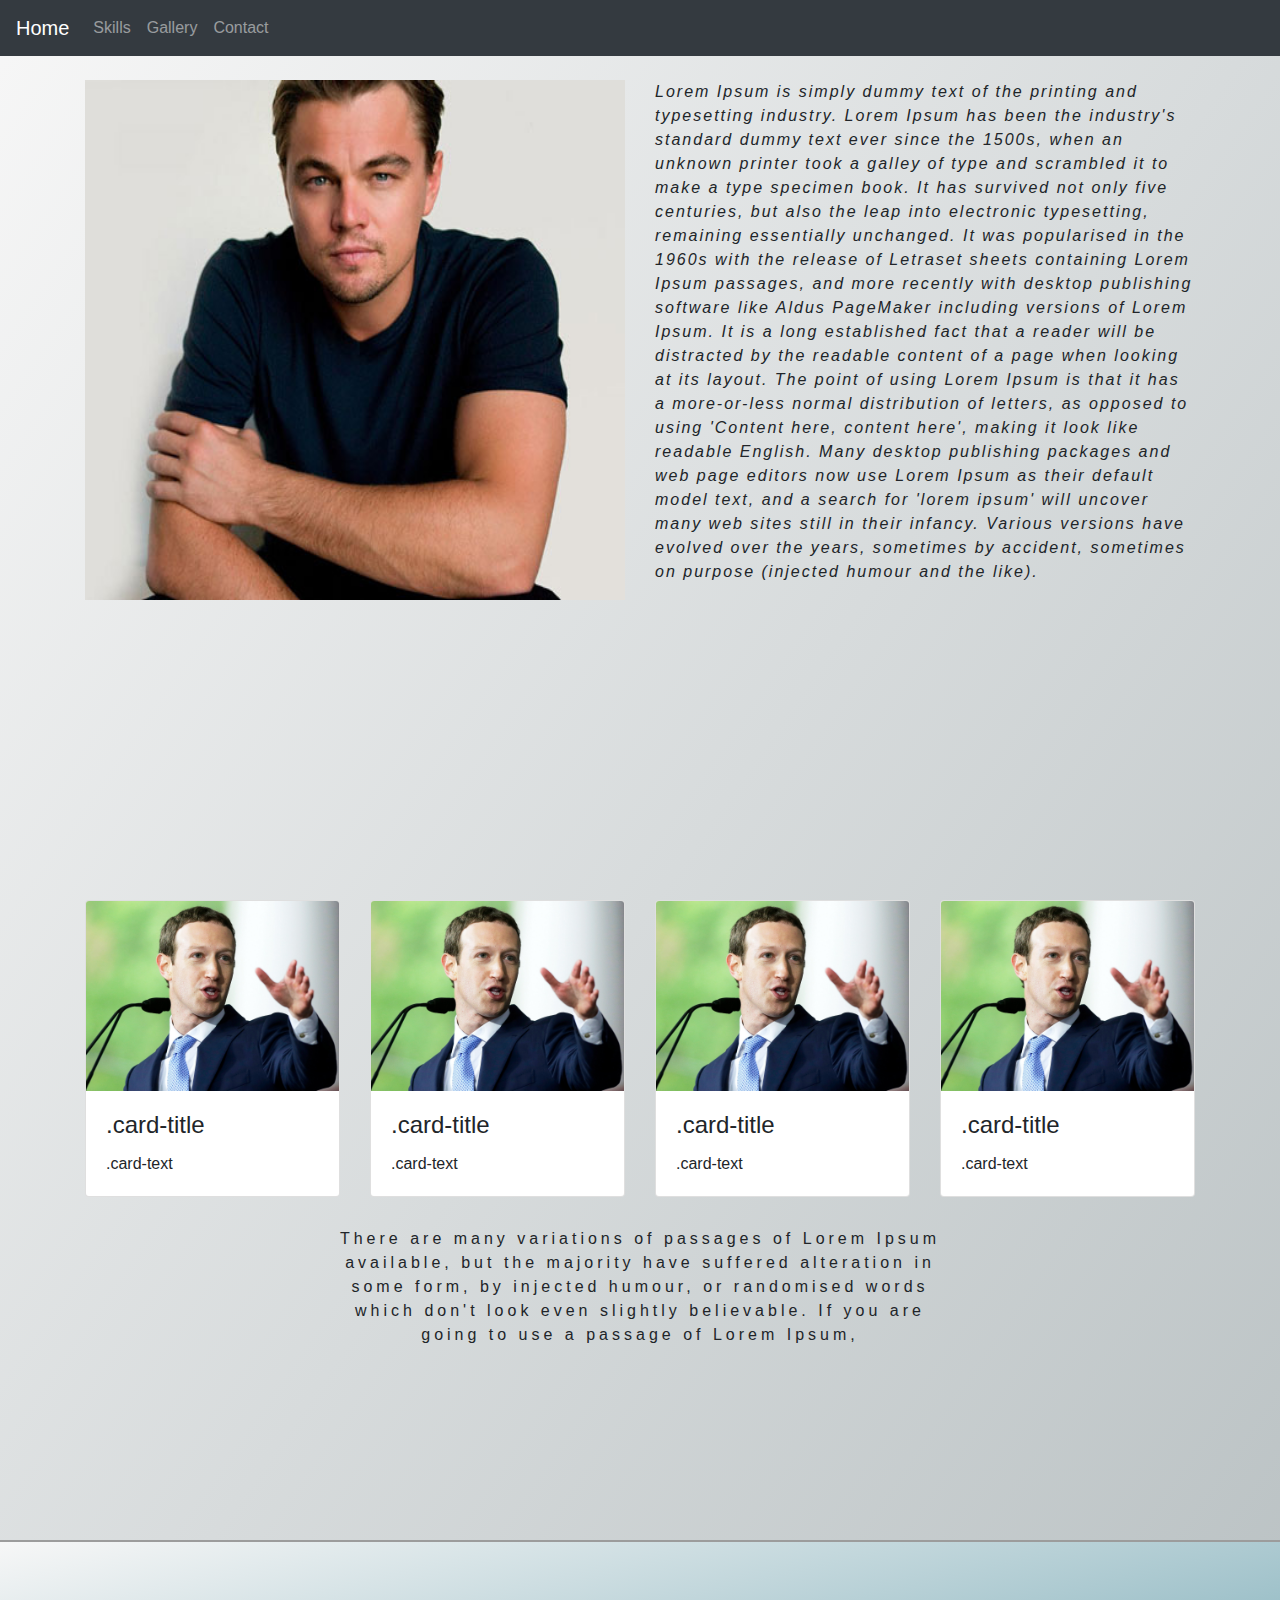
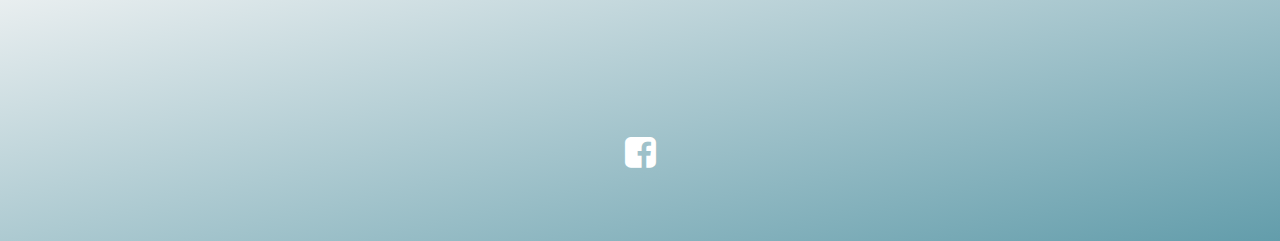
<file: index.html>
<!DOCTYPE html>
<html lang="en">
<head>
    <meta charset="UTF-8">
    <link rel="stylesheet" href="styles/indexStyles.css">
    <title>Home</title>
    <!-- Latest compiled and minified CSS -->
    <link rel="stylesheet" href="https://maxcdn.bootstrapcdn.com/bootstrap/4.2.1/css/bootstrap.min.css">

    <!-- jQuery library -->
    <script src="https://ajax.googleapis.com/ajax/libs/jquery/3.3.1/jquery.min.js"></script>

    <!-- Popper JS -->
    <script src="https://cdnjs.cloudflare.com/ajax/libs/popper.js/1.14.6/umd/popper.min.js"></script>

    <!-- Latest compiled JavaScript -->
    <script src="https://maxcdn.bootstrapcdn.com/bootstrap/4.2.1/js/bootstrap.min.js"></script>
    <link rel="stylesheet" href="https://cdnjs.cloudflare.com/ajax/libs/font-awesome/4.7.0/css/font-awesome.min.css">

</head>
<body>
<nav class="navbar navbar-expand-md bg-dark navbar-dark">
    <a class="navbar-brand" href="#">Home</a>
    <button class="navbar-toggler" type="button" data-toggle="collapse" data-target="#collapsibleNavbar">
        <span class="navbar-toggler-icon"></span>
    </button>
    <div class="collapse navbar-collapse" id="collapsibleNavbar">
        <ul class="navbar-nav">
            <li class="nav-item">
                <a class="nav-link" href="#">Skills</a>
            </li>
            <li class="nav-item">
                <a class="nav-link" href="#">Gallery</a>
            </li>
            <li class="nav-item">
                <a class="nav-link" href="contact.html">Contact</a>
            </li>
        </ul>
    </div>
</nav>
<br>

<div class="container">
    <div class="row">
        <div class="col-sm-6">
            <img src="images/decaprio.jpg" class="img-fluid float-left" style="height: 100%">
        </div>
        <div class="col-sm-6">
            <p class="font-italic" style="letter-spacing: 2px;">Lorem Ipsum is simply dummy text of the printing and typesetting industry. Lorem Ipsum has
                been the industry's standard dummy text ever since the 1500s, when an unknown printer took a
                galley of type and scrambled it to make a type specimen book. It has survived not only five centuries,
                but also the leap into electronic typesetting, remaining essentially unchanged. It was popularised
                in the 1960s with the release of Letraset sheets containing Lorem Ipsum passages, and more recently
                with desktop publishing software like Aldus PageMaker including versions of Lorem Ipsum.
                It is a long established fact that a reader will be distracted by the readable content of a page when looking at its layout. The point of using Lorem Ipsum is that it has a more-or-less normal distribution of letters, as opposed to using 'Content here, content here', making it look like readable English. Many desktop publishing packages and web page editors now use Lorem Ipsum as their default model text, and a search for 'lorem ipsum' will uncover many web sites still in their infancy. Various versions have evolved over the years, sometimes by accident, sometimes on purpose (injected humour and the like).

            </p>
        </div>
    </div>


</div>

<!--<div  class="container">&lt;!&ndash;testimonials&ndash;&gt;-->
    <!--<div class="row">-->

        <!--<div class="testmonCard"> &lt;!&ndash;card&ndash;&gt;-->
            <!--<div class="row">-->
                <!--<div class="col-sm-12">-->
                    <!--<div class="col-sm-6 float-left">-->
                        <!--<div class="card" style="width: 18rem;">-->
                            <!--<img class="card-img-top testimoniImage" src="images/zukerberg.jpg" alt="Card image cap">-->
                            <!--<div class="card-body">-->
                                <!--<h5 class="card-title">Card title</h5>-->
                                <!--<p class="card-text">Some quick example text to build on the card title and make up the bulk of the card's content.</p>-->
                                <!--<a href="#" class="btn btn-primary">Go somewhere</a>-->
                            <!--</div>-->
                        <!--</div>-->

                    <!--</div>-->

                <!--</div>-->

            <!--</div>-->
        <!--</div>&lt;!&ndash;card&ndash;&gt;-->

        <!--<div class="testmonCard"> &lt;!&ndash;card&ndash;&gt;-->
            <!--<div class="row">-->
                <!--<div class="col-sm-12">-->
                    <!--<div class="col-sm-6 float-left">-->
                        <!--<div class="card" style="width: 18rem;">-->
                            <!--<img class="card-img-top testimoniImage" src="images/zukerberg.jpg" alt="Card image cap">-->
                            <!--<div class="card-body">-->
                                <!--<h5 class="card-title">Card title</h5>-->
                                <!--<p class="card-text">Some quick example text to build on the card title and make up the bulk of the card's content.</p>-->
                                <!--<a href="#" class="btn btn-primary">Go somewhere</a>-->
                            <!--</div>-->
                        <!--</div>-->

                    <!--</div>-->

                <!--</div>-->

            <!--</div>-->
        <!--</div>&lt;!&ndash;card&ndash;&gt;-->

        <!--<div class="testmonCard"> &lt;!&ndash;card&ndash;&gt;-->
            <!--<div class="row">-->
                <!--<div class="col-sm-12">-->
                    <!--<div class="col-sm-6 float-left">-->
                        <!--<div class="card" style="width: 18rem;">-->
                            <!--<img class="card-img-top testimoniImage" src="images/zukerberg.jpg" alt="Card image cap">-->
                            <!--<div class="card-body">-->
                                <!--<h5 class="card-title">Card title</h5>-->
                                <!--<p class="card-text">Some quick example text to build on the card title and make up the bulk of the card's content.</p>-->
                                <!--<a href="#" class="btn btn-primary">Go somewhere</a>-->
                            <!--</div>-->
                        <!--</div>-->

                    <!--</div>-->

                <!--</div>-->

            <!--</div>-->
        <!--</div>&lt;!&ndash;card&ndash;&gt;-->


    <!--</div>&lt;!&ndash;testimonials&ndash;&gt;-->

<div class="container" style="margin-top: 300px;">

    <!--<h2>card-deck</h2>-->
    <div class="card-deck">
        <div class="card">
            <!-- set a width on the image otherwise it will expand to full width       -->
            <img class="card-img-top img-fluid" src="images/zukerberg.jpg" alt="Card image cap" width="400">
            <div class="card-body">
                <h4 class="card-title">.card-title</h4>
                <p class="card-text">.card-text</p>
            </div>
        </div>
        <!-- /.card -->

        <div class="card">
            <!-- set a width on the image otherwise it will expand to full width       -->
            <img class="card-img-top img-fluid" src="images/zukerberg.jpg" alt="Card image cap" width="400">
            <div class="card-body">
                <h4 class="card-title">.card-title</h4>
                <p class="card-text">.card-text</p>
            </div>
        </div>
        <!-- /.card -->

        <div class="card">
            <!-- set a width on the image otherwise it will expand to full width       -->
            <img class="card-img-top img-fluid" src="images/zukerberg.jpg" alt="Card image cap" width="400">
            <div class="card-body">
                <h4 class="card-title">.card-title</h4>
                <p class="card-text">.card-text</p>
            </div>
        </div>
        <!-- /.card -->

        <div class="card">
            <!-- set a width on the image otherwise it will expand to full width       -->
            <img class="card-img-top img-fluid" src="images/zukerberg.jpg" alt="Card image cap" width="400">
            <div class="card-body">
                <h4 class="card-title">.card-title</h4>
                <p class="card-text">.card-text</p>
            </div>
        </div>
        <!-- /.card -->


    </div>
    <!-- /.card-deck -->

</div>

<div class="container-fluid" > <!-- content continues-->
    <div class="row">
        <div class="col-sm-6 offset-sm-3">
            <p  class="contentsContinue" style="text-align:center; margin-top: 30px;" >There are many variations of passages of Lorem Ipsum available, but the
                majority have suffered alteration in some form, by injected humour, or randomised words which don't
                look even slightly believable. If you are going to use a passage of Lorem Ipsum,</p>
        </div>
    </div>

</div>

<div class="container-fluid">
    <hr style="border-top: 2px solid #9c9c9c;">
    <div class="footer">
        <i class="fa fa-facebook-square" style="font-size:36px; position: relative; top: 193px;"></i>
        <p></p>
    </div>
</div>
</body>
</html>
</file>
<file: styles/indexStyles.css>
/*.testimoniImage{*/
    /*border-radius: 50% !important;*/
    /*height: 250px !important;*/
    /*width: 250px !important;*/
/*}*/
/*.testmonCard{*/
    /*padding-top: 50px;*/
/*}*/
.container-fluid{
    margin: 0 !important;
    padding: 0 !important;
}
body{
    padding: 0;
    margin: 0;
    background-image: linear-gradient(to bottom right,#f7f7f7,#b7bfc1);
}
.footer {
    position: static;
    margin-top: 160px;
    left: 0;
    bottom: 0;
    width: 100%;
    /*background-color: #a6f5ff;*/
    color: white;
    text-align: center;
    height: 300px;
    background-image: linear-gradient(to bottom right,#f7f7f7,#639dab);
}
hr{
    top: 161px;
    position: relative;
}

.contentsContinue{
    letter-spacing: 4px;
}
</file>
